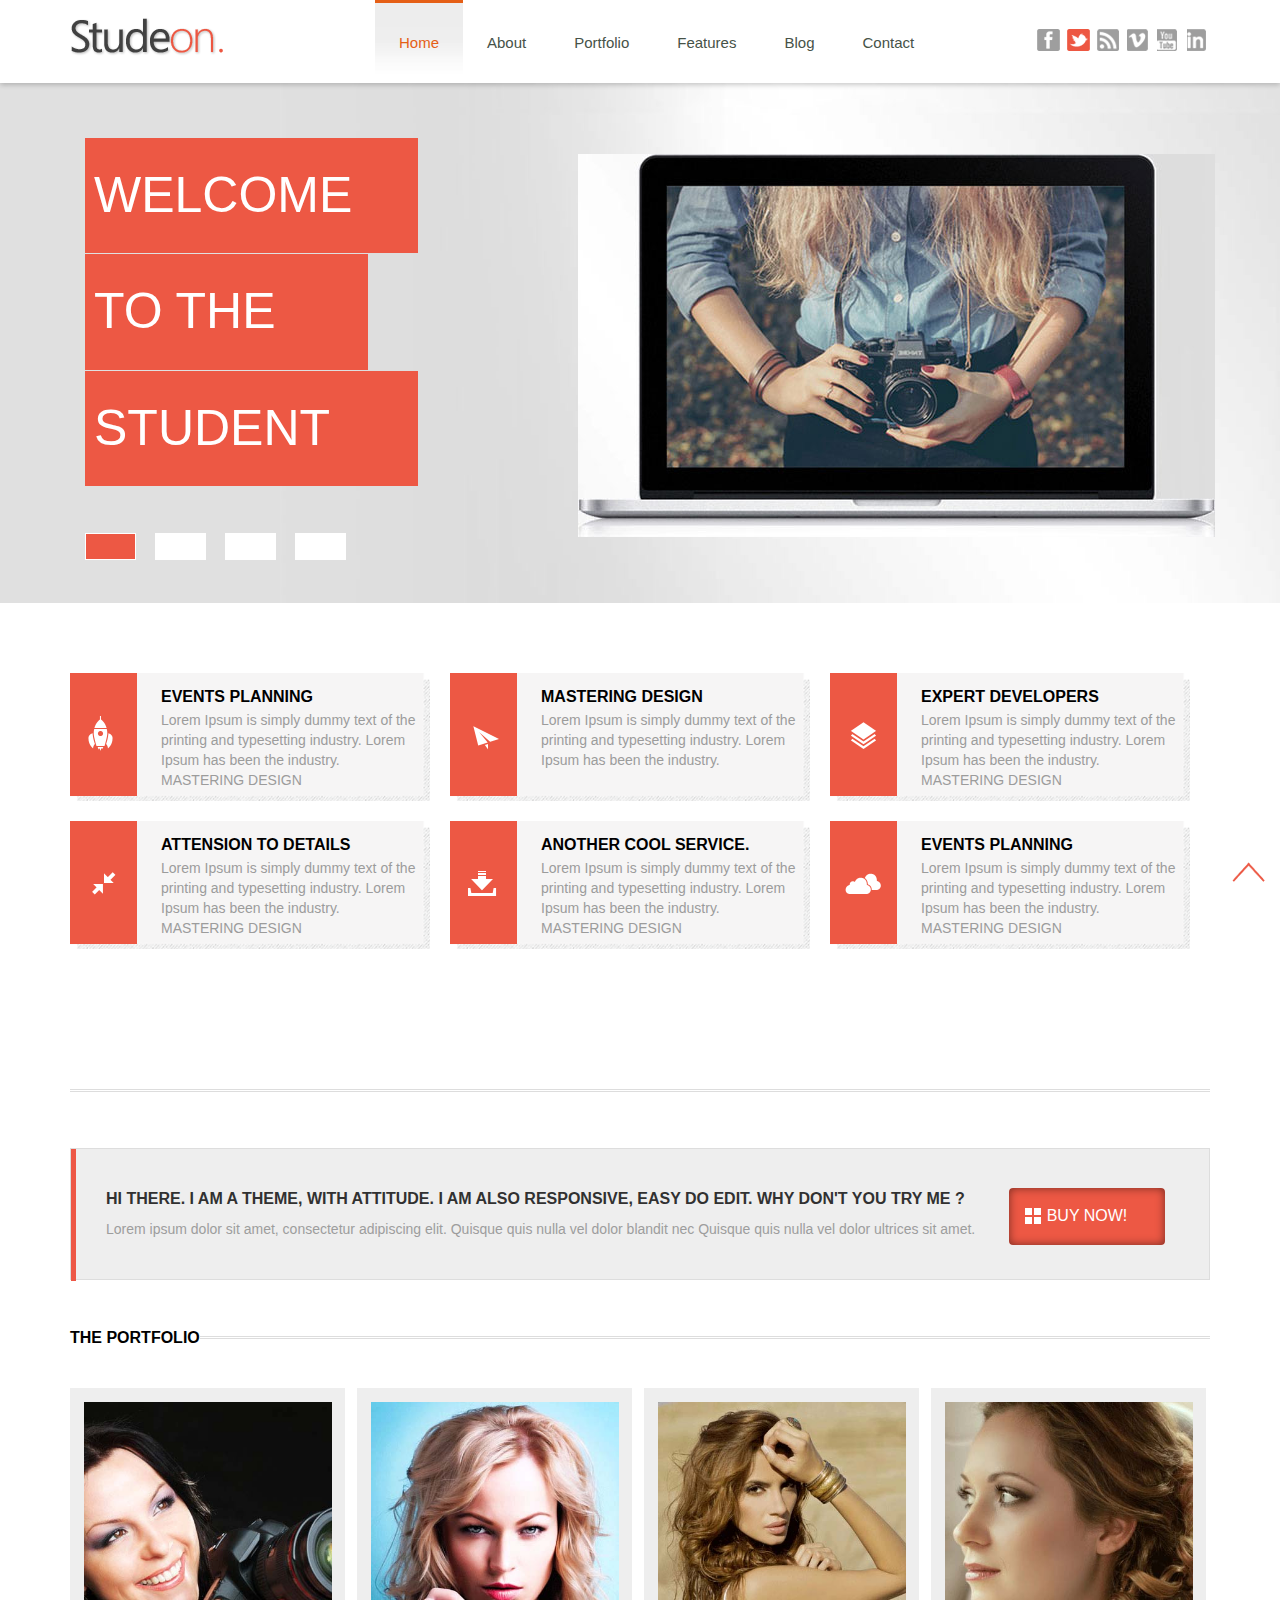
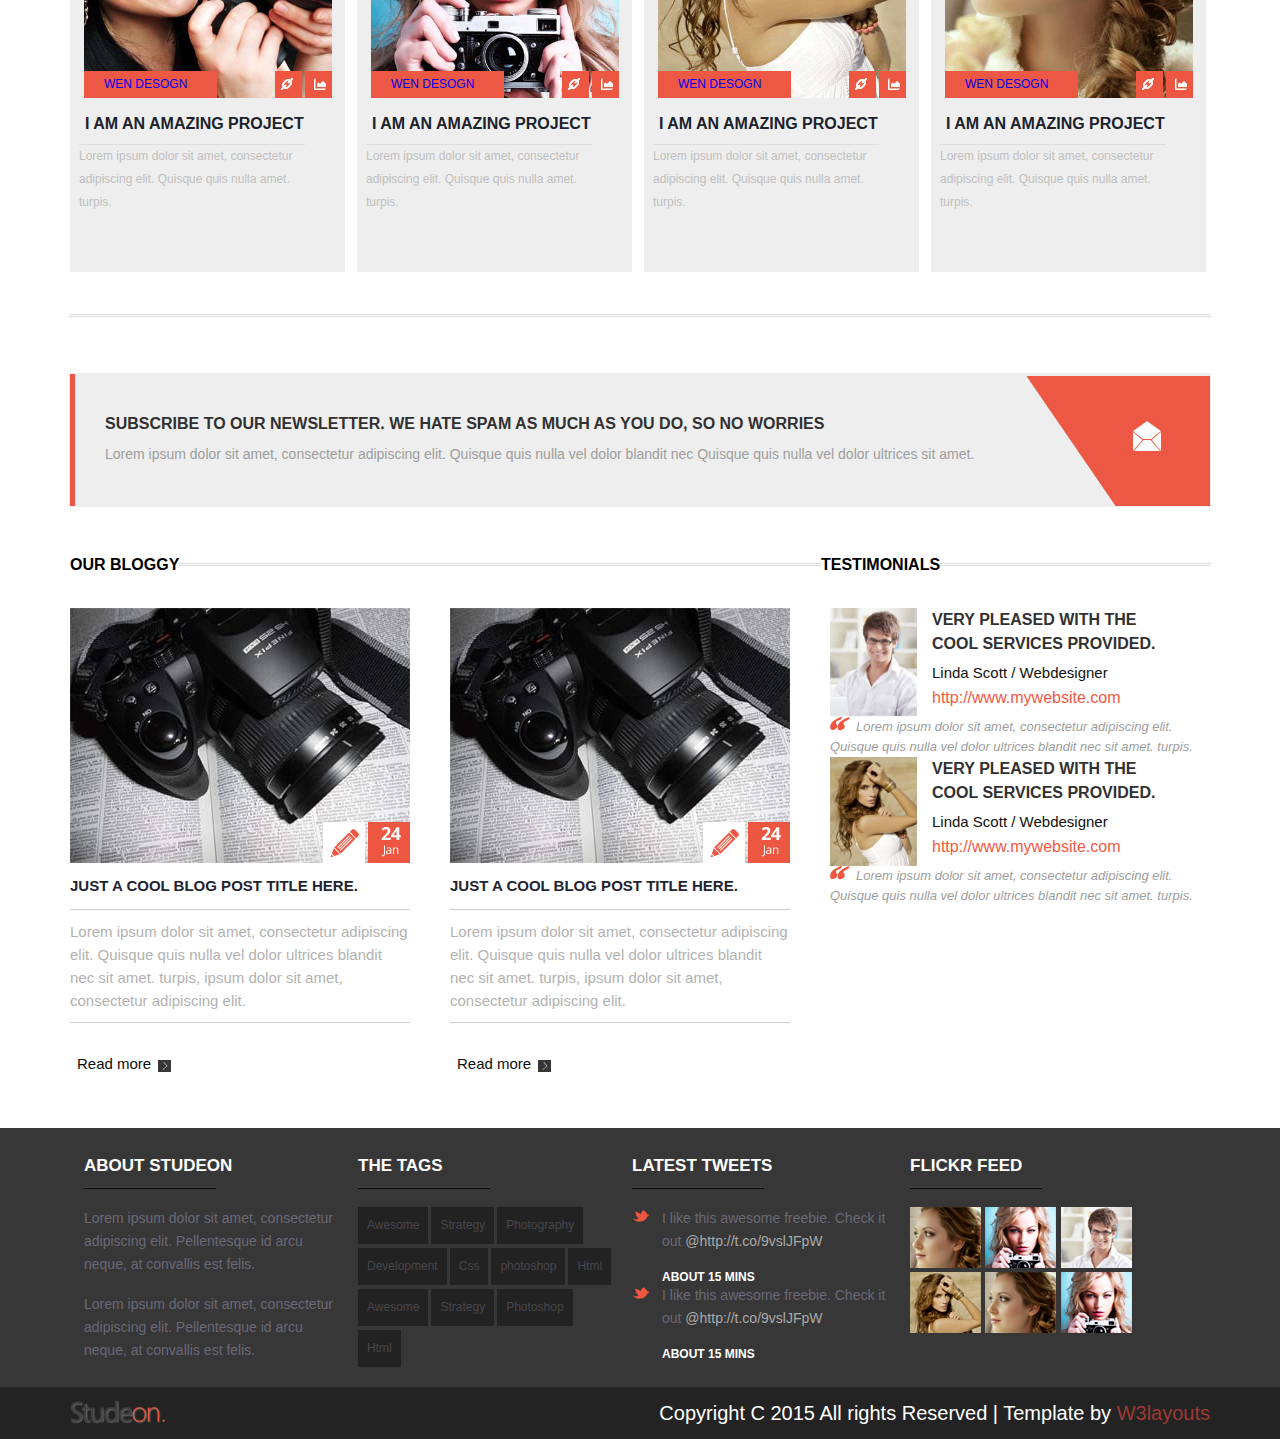
<file: index.html>
<!DOCTYPE html>
<html>
	<head>
		<meta charset="{CHARSET}">
		<title>index</title>
	<link href="css/style.css" rel="stylesheet" type="text/css"/>
	<link rel="stylesheet" href="css/index.css" type="text/css"/>
	</head>
	<body>
		<div class="header">
			<div class="inner">
			<div class="logo"><a href="#"><img src="images/logo.png"></a></div>
			<div class="nav">
				<ul>
					<li><a class="active" href="index.html">Home</a></li>
					<li><a href="#">About</a></li>
					<li><a href="portfolio.html">Portfolio</a></li>
					<li><a href="Features.html">Features</a></li>
					<li><a href="blog.html">Blog</a></li>
					<li><a href="Contact.html">Contact</a></li>					
				</ul>
			</div>
			<div class="icon">
				<a class="fb" href="#"></a>
				<a class="tw" href="#"></a>
				<a class="wifi" href="#"></a>
				<a class="v" href="#"></a>
				<a class="you" href="#"></a>
				<a class="in" href="#"></a>
			</div>
			
			
			
		</div>
		</div>
		<div class="banner">
			<div class="inner">
				<div class="l-text">
				  <p>WELCOME</p>
				  <p class="text-1">TO THE</p>
				  <p>STUDENT</p>
				  <div class="squrel">
                       <a class="active" href="#"></a>
                       <a href="#"></a>
                       <a href="#"></a>
                       <a href="#"></a>
			</div>
				</div>
			
			</div>
			<!--*长方形占位*-->
				
            <div class="pic-computer"><img src="images/banner-computer-bg_07.jpg"></div>
			
			
			
		</div>
		<div class="main">
			<div class="m-top inner">
				<div class="mtop-box">
				     <div class="mtop-left huojian"></div>
				     <div class="mtop-right">
				     	<h4>EVENTS PLANNING</h4>
				     	<p>Lorem Ipsum is simply dummy text of the printing and typesetting industry. Lorem Ipsum has been the industry.
MASTERING DESIGN</p>
				     </div>
				</div>
				<div class="mtop-box">
				     <div class="mtop-left feiji"></div>
				     <div class="mtop-right">
				     	<h4>MASTERING DESIGN</h4>
				     	<p>Lorem Ipsum is simply dummy text of the printing and typesetting industry. Lorem Ipsum has been the industry.</p>
				     </div>
				</div>
				<div class="mtop-box">
				     <div class="mtop-left fangkuai"></div>
				     <div class="mtop-right">
				     	<h4>EXPERT DEVELOPERS</h4>
				     	<p>Lorem Ipsum is simply dummy text of the printing and typesetting industry. Lorem Ipsum has been the industry.
MASTERING DESIGN</p>
				     </div>
				</div>
				<div class="mtop-box">
				     <div class="mtop-left jiantou"></div>
				     <div class="mtop-right">
				     	<h4>ATTENSION TO DETAILS</h4>
				     	<p>Lorem Ipsum is simply dummy text of the printing and typesetting industry. Lorem Ipsum has been the industry.
MASTERING DESIGN</p>
				     </div>
				</div>
				<div class="mtop-box">
				     <div class="mtop-left xiazai"></div>
				     <div class="mtop-right">
				     	<h4>ANOTHER COOL SERVICE.</h4>
				     	<p>Lorem Ipsum is simply dummy text of the printing and typesetting industry. Lorem Ipsum has been the industry.
MASTERING DESIGN</p>
				     </div>
				</div>
				<div class="mtop-box">
				     <div class="mtop-left yunduo"></div>
				     <div class="mtop-right">
				     	<h4>EVENTS PLANNING</h4>
				     	<p>Lorem Ipsum is simply dummy text of the printing and typesetting industry. Lorem Ipsum has been the industry.
MASTERING DESIGN</p>
				     </div>
				</div>
			</div>
			
			<div class="m-mid inner">				
				<div class="m-mid-top">
					<div class="m-mid-top-left">
					    <h3>HI THERE. I AM A THEME, WITH ATTITUDE. I AM ALSO RESPONSIVE, EASY DO EDIT. WHY DON'T YOU TRY ME ?</h3>
					   <p>Lorem ipsum dolor sit amet, consectetur adipiscing elit. Quisque quis nulla vel dolor blandit nec Quisque quis nulla vel dolor ultrices sit amet.</p>
					</div>
				<div class="m-mid-btn"><p>BUY NOW!</p></div>
				</div>
				<div class="m-mid-bot">
					<h4>THE PORTFOLIO</h4>
					<div class="box">
						<div class="photo">
						     <div class="pic">
						         <div class="left-pic"><a href="#">WEN DESOGN</a></div>
						     	<div class="right-pic">
						     		<div class="pic-1"></div>
						     		<div class="pic-2"></div>
						     	</div>
						     </div>
						</div>
						<h3>I AM AN AMAZING PROJECT</h3>
						<p>Lorem ipsum dolor sit amet, consectetur adipiscing elit. Quisque quis nulla amet. turpis.</p>
					</div>
					<div class="box">
						<div class="photo tupian2">
						     <div class="pic">
						         <div class="left-pic"><a href="#">WEN DESOGN</a></div>
						     	<div class="right-pic">
						     		<div class="pic-1"></div>
						     		<div class="pic-2"></div>
						     	</div>
						     </div>
						</div>
						<h3>I AM AN AMAZING PROJECT</h3>
						<p>Lorem ipsum dolor sit amet, consectetur adipiscing elit. Quisque quis nulla amet. turpis.</p>
					</div><div class="box">
						<div class="photo tupian3">
						     <div class="pic">
						         <div class="left-pic"><a href="#">WEN DESOGN</a></div>
						     	<div class="right-pic">
						     		<div class="pic-1"></div>
						     		<div class="pic-2"></div>
						     	</div>
						     </div>
						</div>
						<h3>I AM AN AMAZING PROJECT</h3>
						<p>Lorem ipsum dolor sit amet, consectetur adipiscing elit. Quisque quis nulla amet. turpis.</p>
					</div><div class="box last">
						<div class="photo tupian4">
						     <div class="pic">
						         <div class="left-pic"><a href="#">WEN DESOGN</a></div>
						     	<div class="right-pic">
						     		<div class="pic-1"></div>
						     		<div class="pic-2"></div>
						     	</div>
						     </div>
						</div>
						<h3>I AM AN AMAZING PROJECT</h3>
						<p>Lorem ipsum dolor sit amet, consectetur adipiscing elit. Quisque quis nulla amet. turpis.</p>
					</div>
				    </div>
			</div>		
			<div calss="m-bot">                 
                 <div class="m-bot-bot inner">
                 	<div class="m-bot-border">
                 	<h3>SUBSCRIBE TO OUR NEWSLETTER. WE HATE SPAM AS MUCH AS YOU DO, SO NO WORRIES</h3>
					<p>Lorem ipsum dolor sit amet, consectetur adipiscing elit. Quisque quis nulla vel dolor blandit nec Quisque quis nulla vel dolor ultrices sit amet.</p>
					</div>
                 </div>
                <div class="m-bot-left inner">
                	<h4>OUR BLOGGY</h4>
                	<div class="m-bot-left-box">
                		<div class="left-box-pic">
                			<div class="right-2box">
                				<div class="rbox-1"></div>
                				<div class="rbox-2"></div>
                			</div>
                		</div>
                	<h3>JUST A COOL BLOG POST TITLE HERE.</h3>	
                	<p>Lorem ipsum dolor sit amet, consectetur adipiscing elit. Quisque quis nulla vel dolor ultrices blandit nec sit amet. turpis, ipsum dolor sit amet, consectetur adipiscing elit.</p>
                	<a href="#">Read more</a>
                 	</div>
                	<div class="m-bot-left-box">
                		<div class="left-box-pic">
                			<div class="right-2box">
                				<div class="rbox-1"></div>
                				<div class="rbox-2"></div>
                			</div>
                		</div>
                	<h3>JUST A COOL BLOG POST TITLE HERE.</h3>	
                	<p>Lorem ipsum dolor sit amet, consectetur adipiscing elit. Quisque quis nulla vel dolor ultrices blandit nec sit amet. turpis, ipsum dolor sit amet, consectetur adipiscing elit.</p>
                	<a href="#">Read more</a>
                 	</div>
                </div>
                <div class="m-bot-right">
                	<div class="top-text">
                	     <h4>TESTIMONIALS</h4>
                	     <img src="images/t1.jpg">
                	     <div class="wenben">
                	     <h3>VERY PLEASED WITH THE COOL SERVICES PROVIDED.</h3>
                	     <span>Linda Scott / Webdesigner</span><br  />
                	     <a href="#">http://www.mywebsite.com</a>
                	     </div>
                	     <p>Lorem ipsum dolor sit amet, consectetur adipiscing elit.<br />Quisque quis nulla vel dolor ultrices blandit nec sit amet. turpis.</p>
                	</div>
                	<div class="top-text">
                	     <h4>TESTIMONIALS</h4>
                	     <img src="images/p3.jpg">
                	     <div class="wenben">
                	     <h3>VERY PLEASED WITH THE COOL SERVICES PROVIDED.</h3>
                	     <span>Linda Scott / Webdesigner</span><br  />
                	     <a href="#">http://www.mywebsite.com</a>
                	     </div>
                	     <div class="text-p">
                	     <p>Lorem ipsum dolor sit amet, consectetur adipiscing elit.<br />Quisque quis nulla vel dolor ultrices blandit nec sit amet. turpis.</p>                	     
                	</div>
                </div>
			</div>
			</div>
			</div>
		<div class="footer">
		    <div class="foot-inner inner">
			      <div class="f-top">
			      	<h3>ABOUT STUDEON</h3>
			      	<p>Lorem ipsum dolor sit amet, consectetur adipiscing elit. Pellentesque id arcu neque, at convallis est felis.</p>
			      	<p>Lorem ipsum dolor sit amet, consectetur adipiscing elit. Pellentesque id arcu neque, at convallis est felis.</p>
			      </div>
			      <div class="f-top">
			      	<h3>THE TAGS</h3>
			      	<div class="tags">
			      	<a href="#">Awesome</a>
			      	</div>
			      	<div class="tags">
			      	<a href="#">Strategy</a>
			      	</div>
			      	<div class="tags">
			      	<a href="#">Photography</a>
			      	</div>
			      	<div class="tags">
			      	<a href="#">Development</a>
			      	</div>
			      	<div class="tags">
			      	<a href="#">Css</a>
			      	</div>
			      	<div class="tags">
			      	<a href="#">photoshop</a>
			      	</div>			      	
			      	<div class="tags">
			      	<a href="#">Html</a>
			      	</div>
			      	<div class="tags">
			      	<a href="#">Awesome</a>
			      	</div>
			      	<div class="tags">
			      	<a href="#">Strategy</a>
			      	</div>			      	
			      	<div class="tags">
			      	<a href="#">Photoshop</a>
			      	</div>
			      	<div class="tags">
			      	<a href="#">Html</a>
			      	</div>			      	
			      	
			      </div>
			      <div class="f-top">
			      	<h3>LATEST TWEETS</h3>
			      	    <div class="tweets">
			      	<p>I like this awesome freebie. Check it out <span>@http://t.co/9vslJFpW</span></p>
			      	<h4>ABOUT 15 MINS</h4>
			      	    </div>
			      	    <div class="tweets">
			      	<p>I like this awesome freebie. Check it out <span>@http://t.co/9vslJFpW</span></p>
			      	<h4>ABOUT 15 MINS</h4>
			      	    </div>			      				     
			      </div> 
			      	<div class="f-top last">
			      	<h3>FLICKR FEED</h3>
			      	<div class="pic-list">
			      		<a href="#"><img src="images/f1.png"></a>
			      		<a href="#"><img src="images/f2.png"></a>
			      		<a href="#"><img src="images/f3.png"></a>
			      		<a href="#"><img src="images/f4.png"></a>
			      		<a href="#"><img src="images/f1.png"></a>
			      		<a href="#"><img src="images/f2.png"></a>			      	
			      	</div>  
			      </div>
		      
			      
			</div>
	</div>
	    <div class="bottom">
		 <div class="bottom inner">
			     <a href="#"><img src="images/logo.png"></a>
			   <div class="copyright">
			     <p>Copyright C 2015 All rights Reserved | Template by  <span>W3layouts</span></p>
			    </div>
			      	  	
			      	  	
		  </div>
			      </div>
	    <div class="up-top"><a href="#"></a></div>
	</body>

</html>
</file>
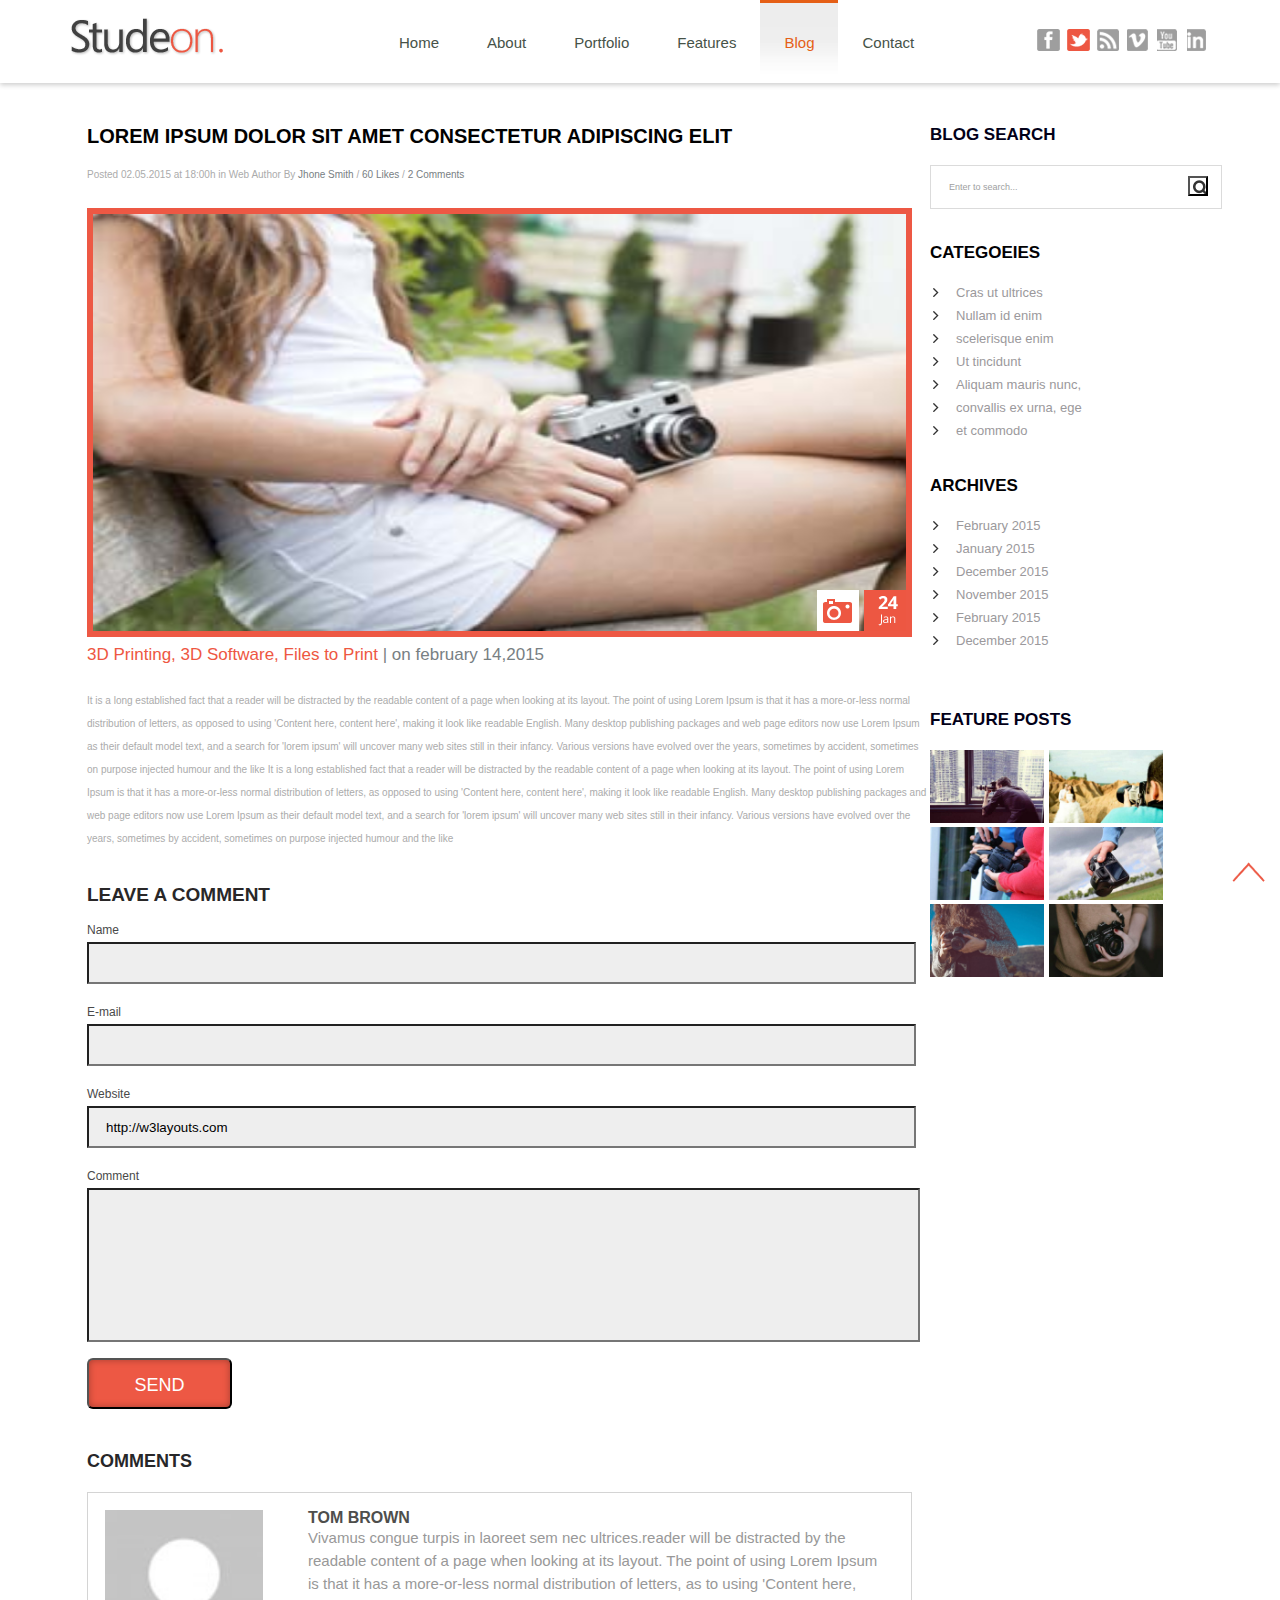
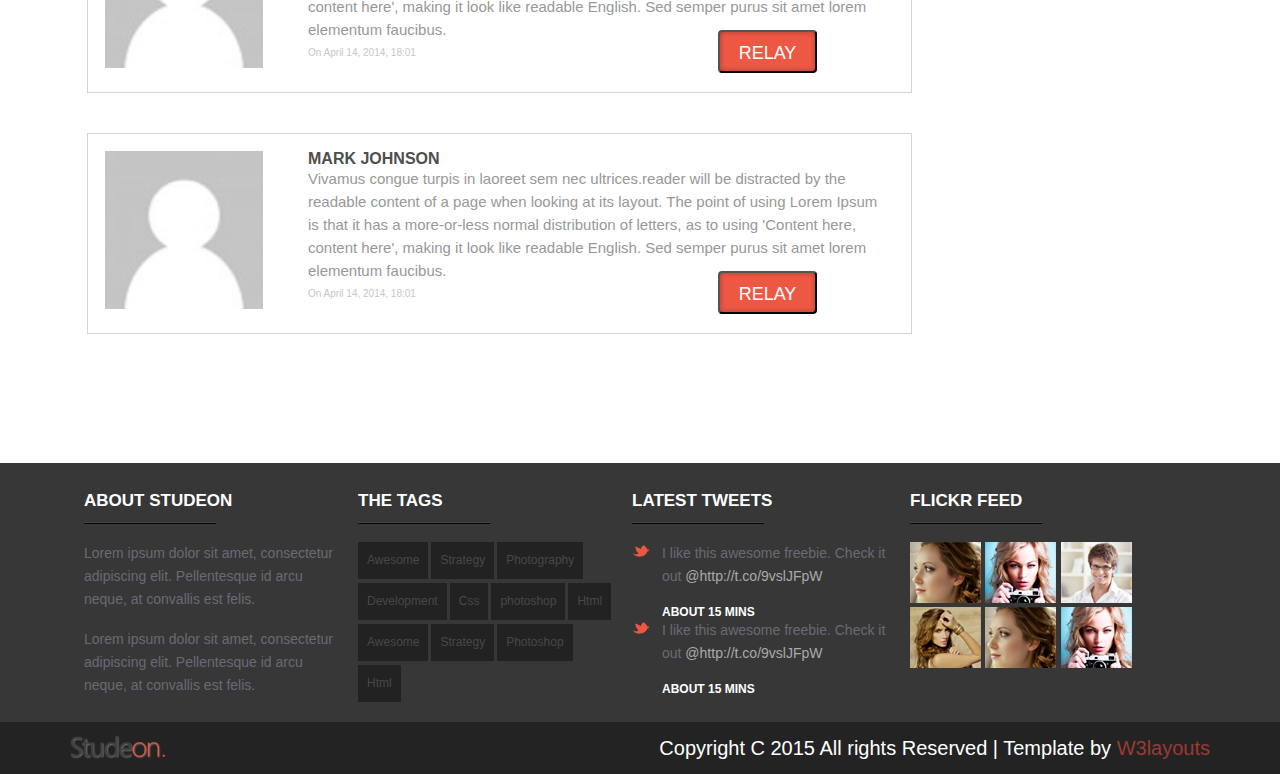
<file: blog.html>
<!DOCTYPE html>
<html>
	<head>
		<meta charset="{CHARSET}">
		<title>blog</title>
		<link href="css/style.css" rel="stylesheet" type="text/css" />
		<link href="css/blog.css"  rel="stylesheet" type="text/css" />
	</head>
	<body>
		<div class="header">
			<div class="inner">
			<div class="logo"><a href="#"><img src="images/logo.png"></a></div>
			<div class="nav">
				<ul>
					<li><a href="index.html">Home</a></li>
					<li><a href="#">About</a></li>
					<li><a href="portfolio.html">Portfolio</a></li>
					<li><a href="Features.html">Features</a></li>
					<li><a class="active" href="blog.html">Blog</a></li>
					<li><a href="Contact.html">Contact</a></li>					
				</ul>
			</div>
			<div class="icon">
				<a class="fb" href="#"></a>
				<a class="tw" href="#"></a>
				<a class="wifi" href="#"></a>
				<a class="v" href="#"></a>
				<a class="you" href="#"></a>
				<a class="in" href="#"></a>
			</div>
			
			
			
		</div>
		</div>
        <div class="main">
        	<div class="main-inner inner">
        		<div class="main-left">
        			<div class="ml-top">
        				<h4>LOREM IPSUM DOLOR SIT AMET CONSECTETUR ADIPISCING ELIT</h4>
        				<p>Posted 02.05.2015 at 18:00h in Web Author By <span>Jhone Smith </span>/ <span>60 Likes</span> / <span>2 Comments</span></p>
        				<div class="photo-box">
        					<div class="pb-2box">
        					<div class="pb-1"></div>
        					<div class="pb-2"></div>
        					</div>
        				</div>
        				<h3>3D Printing, 3D Software, Files to Print <span>| on february 14,2015</span></h3>
        				<p>It is a long established fact that a reader will be distracted by the readable content of a page when looking at its layout. The point of using Lorem Ipsum is that it has a more-or-less normal distribution of letters, as opposed to using 'Content here, content here', making it look like readable English. Many desktop publishing packages and web page editors now use Lorem Ipsum as their default model text, and a search for 'lorem ipsum' will uncover many web sites still in their infancy. Various versions have evolved over the years, sometimes by accident, sometimes on purpose injected humour and the like
It is a long established fact that a reader will be distracted by the readable content of a page when looking at its layout. The point of using Lorem Ipsum is that it has a more-or-less normal distribution of letters, as opposed to using 'Content here, content here', making it look like readable English. Many desktop publishing packages and web page editors now use Lorem Ipsum as their default model text, and a search for 'lorem ipsum' will uncover many web sites still in their infancy. Various versions have evolved over the years, sometimes by accident, sometimes on purpose injected humour and the like</p>
        			</div>
        			<div class="ml-mid">
        				<h4>LEAVE A COMMENT</h4>
        				<form>
        				<p>Name</p>
        				<input class="text" type="text" value="" />       				
        				<p>E-mail</p>
        				<input class="text" type="text" value="" />
        				<p>Website</p>
        				<input class="text" type="text" value="http://w3layouts.com" />
        				<p>Comment</p>
        				<input class="textarea" type="textarea" value="" />		
        				<input class="submit" type="submit" value="SEND" />       			
       				</form>        				
      			</div>
        			<div class="ml-bot">
        				<h4>COMMENTS</h4>
        				<div class="text-box">
        					<h4>TOM BROWN</h4>
        					<p>Vivamus congue turpis in laoreet sem nec ultrices.reader will be distracted by the readable content of a page when looking at its layout. The point of using Lorem Ipsum is that it has a more-or-less normal distribution of letters, as to using 'Content here, content here', making it look like readable English. Sed semper purus sit amet lorem elementum faucibus.</p>
        					<span>On April 14, 2014, 18:01</span>
        					<form>
        						<input class="relay" type="submit" value="RELAY"/>
        					</form>
        				</div>
        			<div class="text-box">
        					<h4>MARK JOHNSON</h4>
        					<p>Vivamus congue turpis in laoreet sem nec ultrices.reader will be distracted by the readable content of a page when looking at its layout. The point of using Lorem Ipsum is that it has a more-or-less normal distribution of letters, as to using 'Content here, content here', making it look like readable English. Sed semper purus sit amet lorem elementum faucibus.</p>
        					<span>On April 14, 2014, 18:01</span>
        					<form>
        						<input class="relay" type="submit" value="RELAY"/>
        					</form>
        				</div>
        			</div>
        			
         		</div>
        		<div class="main-right">
        			<h4>BLOG SEARCH</h4>
        			<form>
        				<input class="search" type="text" value="Enter to search...">
        				<input class="submit" type="submit" value="" >      
        			</form>
        			<dl>
        				<dt><a href="#">CATEGOEIES</a></dt>
        				<dd><a href="#">Cras ut ultrices</a></dd>
        				<dd><a href="#">Nullam id enim</a></dd>
        				<dd><a href="#">scelerisque enim</a></dd>
        				<dd><a href="#">Ut tincidunt</a></dd>
        				<dd><a href="#">Aliquam mauris nunc,</a></dd>
        				<dd><a href="#">convallis ex urna, ege</a></dd>
        				<dd><a href="#">et commodo</a></dd>
        			</dl>
        			<dl>
        				<dt><a href="#">ARCHIVES</a></dt>
        				<dd><a href="#">February 2015</a></dd>
        				<dd><a href="#">January 2015</a></dd>
        				<dd><a href="#">December 2015</a></dd>
        				<dd><a href="#">November 2015</a></dd>
        				<dd><a href="#">February 2015</a></dd>
        				<dd><a href="#">December 2015</a></dd>       			
        			</dl>
        			<h4>FEATURE POSTS</h4>
        			<div class="fp-list">
        				<a href="#"><img src="images/s1.jpg"></a>
        				<a href="#"><img src="images/s2.jpg"></a>
        				<a href="#"><img src="images/s3.jpg"></a>
        				<a href="#"><img src="images/s4.jpg"></a>
        				<a href="#"><img src="images/s5.jpg"></a>
        				<a href="#"><img src="images/s6.jpg"></a>
        			</div>
        		</div>	
        	</div>
        </div>

























<div class="footer">
		    <div class="foot-inner inner">
			      <div class="f-top">
			      	<h3>ABOUT STUDEON</h3>
			      	<p>Lorem ipsum dolor sit amet, consectetur adipiscing elit. Pellentesque id arcu neque, at convallis est felis.</p>
			      	<p>Lorem ipsum dolor sit amet, consectetur adipiscing elit. Pellentesque id arcu neque, at convallis est felis.</p>
			      </div>
			      <div class="f-top">
			      	<h3>THE TAGS</h3>
			      	<div class="tags">
			      	<a href="#">Awesome</a>
			      	</div>
			      	<div class="tags">
			      	<a href="#">Strategy</a>
			      	</div>
			      	<div class="tags">
			      	<a href="#">Photography</a>
			      	</div>
			      	<div class="tags">
			      	<a href="#">Development</a>
			      	</div>
			      	<div class="tags">
			      	<a href="#">Css</a>
			      	</div>
			      	<div class="tags">
			      	<a href="#">photoshop</a>
			      	</div>			      	
			      	<div class="tags">
			      	<a href="#">Html</a>
			      	</div>
			      	<div class="tags">
			      	<a href="#">Awesome</a>
			      	</div>
			      	<div class="tags">
			      	<a href="#">Strategy</a>
			      	</div>			      	
			      	<div class="tags">
			      	<a href="#">Photoshop</a>
			      	</div>
			      	<div class="tags">
			      	<a href="#">Html</a>
			      	</div>			      	
			      	
			      </div>
			      <div class="f-top">
			      	<h3>LATEST TWEETS</h3>
			      	    <div class="tweets">
			      	<p>I like this awesome freebie. Check it out <span>@http://t.co/9vslJFpW</span></p>
			      	<h4>ABOUT 15 MINS</h4>
			      	    </div>
			      	    <div class="tweets">
			      	<p>I like this awesome freebie. Check it out <span>@http://t.co/9vslJFpW</span></p>
			      	<h4>ABOUT 15 MINS</h4>
			      	    </div>			      				     
			      </div> 
			      	<div class="f-top last">
			      	<h3>FLICKR FEED</h3>
			      	<div class="pic-list">
			      		<a href="#"><img src="images/f1.png"></a>
			      		<a href="#"><img src="images/f2.png"></a>
			      		<a href="#"><img src="images/f3.png"></a>
			      		<a href="#"><img src="images/f4.png"></a>
			      		<a href="#"><img src="images/f1.png"></a>
			      		<a href="#"><img src="images/f2.png"></a>			      	
			      	</div>  
			      </div>
		      
			      
			</div>
	</div>
	    <div class="bottom">
		 <div class="bottom inner">
			     <a href="#"><img src="images/logo.png"></a>
			   <div class="copyright">
			     <p>Copyright C 2015 All rights Reserved | Template by  <span>W3layouts</span></p>
			    </div>
			      	  	
			      	  	
		  </div>
			      </div>
	    <div class="up-top"><a href="#"></a></div>				
	</body>
</html>
</file>
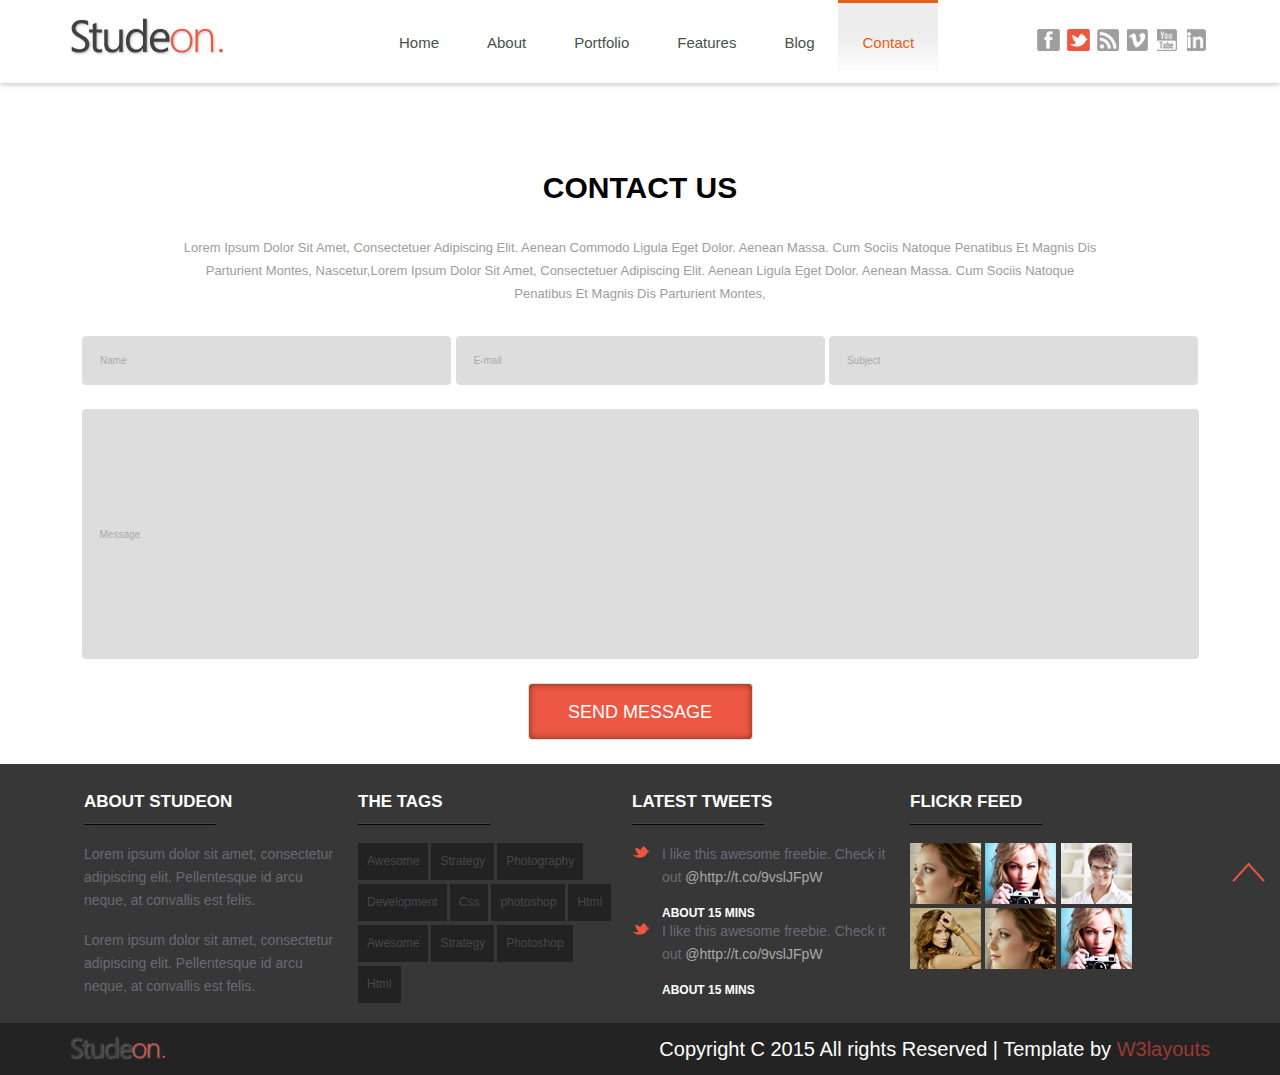
<file: Contact.html>
<!DOCTYPE html>
<html>
	<head>
		<meta charset="UTF-8">
		<title>Contact</title>
		<link href="css/style.css" rel="stylesheet" type="text/css">
		<link href="css/Contact.css" rel="stylesheet" type="text/css"/>		
	</head>
	<body>
		<div class="header">
			<div class="inner">
			<div class="logo"><a href="#"><img src="images/logo.png"></a></div>
			<div class="nav">
				<ul>
					<li><a href="index.html">Home</a></li>
					<li><a href="#">About</a></li>
					<li><a href="portfolio.html">Portfolio</a></li>
					<li><a href="Features.html">Features</a></li>
					<li><a href="blog.html">Blog</a></li>
					<li><a class="active" href="#">Contact</a></li>					
				</ul>
			</div>
			<div class="icon">
				<a class="fb" href="#"></a>
				<a class="tw" href="#"></a>
				<a class="wifi" href="#"></a>
				<a class="v" href="#"></a>
				<a class="you" href="#"></a>
				<a class="in" href="#"></a>
			</div>
	</div>
		</div>
		<div class="main">
			<div class="main-inner inner">
			<h4>CONTACT US</h4>
			<p>Lorem ipsum dolor sit amet, consectetuer adipiscing elit. Aenean commodo ligula eget dolor. Aenean massa. Cum sociis natoque penatibus et magnis dis parturient montes, nascetur,Lorem ipsum dolor sit amet, consectetuer adipiscing elit. Aenean ligula eget dolor. Aenean massa. Cum sociis natoque penatibus et magnis dis parturient montes,</p>
			<form>
				<input type="text" value="Name" />
				<input type="text" value="E-mail" />
				<input type="text" value="Subject" />
				<input class="textarea" type="textarea" value="Message" />
				<input class="submit" type="submit" value="SEND MESSAGE" />
			</form>
			</div>			
		</div>
        <div class="footer">
		    <div class="foot-inner inner">
			      <div class="f-top">
			      	<h3>ABOUT STUDEON</h3>
			      	<p>Lorem ipsum dolor sit amet, consectetur adipiscing elit. Pellentesque id arcu neque, at convallis est felis.</p>
			      	<p>Lorem ipsum dolor sit amet, consectetur adipiscing elit. Pellentesque id arcu neque, at convallis est felis.</p>
			      </div>
			      <div class="f-top">
			      	<h3>THE TAGS</h3>
			      	<div class="tags">
			      	<a href="#">Awesome</a>
			      	</div>
			      	<div class="tags">
			      	<a href="#">Strategy</a>
			      	</div>
			      	<div class="tags">
			      	<a href="#">Photography</a>
			      	</div>
			      	<div class="tags">
			      	<a href="#">Development</a>
			      	</div>
			      	<div class="tags">
			      	<a href="#">Css</a>
			      	</div>
			      	<div class="tags">
			      	<a href="#">photoshop</a>
			      	</div>			      	
			      	<div class="tags">
			      	<a href="#">Html</a>
			      	</div>
			      	<div class="tags">
			      	<a href="#">Awesome</a>
			      	</div>
			      	<div class="tags">
			      	<a href="#">Strategy</a>
			      	</div>			      	
			      	<div class="tags">
			      	<a href="#">Photoshop</a>
			      	</div>
			      	<div class="tags">
			      	<a href="#">Html</a>
			      	</div>			      	
			      	
			      </div>
			      <div class="f-top">
			      	<h3>LATEST TWEETS</h3>
			      	    <div class="tweets">
			      	<p>I like this awesome freebie. Check it out <span>@http://t.co/9vslJFpW</span></p>
			      	<h4>ABOUT 15 MINS</h4>
			      	    </div>
			      	    <div class="tweets">
			      	<p>I like this awesome freebie. Check it out <span>@http://t.co/9vslJFpW</span></p>
			      	<h4>ABOUT 15 MINS</h4>
			      	    </div>			      				     
			      </div> 
			      	<div class="f-top last">
			      	<h3>FLICKR FEED</h3>
			      	<div class="pic-list">
			      		<a href="#"><img src="images/f1.png"></a>
			      		<a href="#"><img src="images/f2.png"></a>
			      		<a href="#"><img src="images/f3.png"></a>
			      		<a href="#"><img src="images/f4.png"></a>
			      		<a href="#"><img src="images/f1.png"></a>
			      		<a href="#"><img src="images/f2.png"></a>			      	
			      	</div>  
			      </div>			      
			</div>
	</div>
	    <div class="bottom">
		 <div class="bottom inner">
			     <a href="#"><img src="images/logo.png"></a>
			   <div class="copyright">
			     <p>Copyright C 2015 All rights Reserved | Template by  <span>W3layouts</span></p>
			    </div>
			      	  			      	  	
		  </div>
			     </div>
	    <div class="up-top"><a href="#"></a></div>
	</body>
</html>
</file>
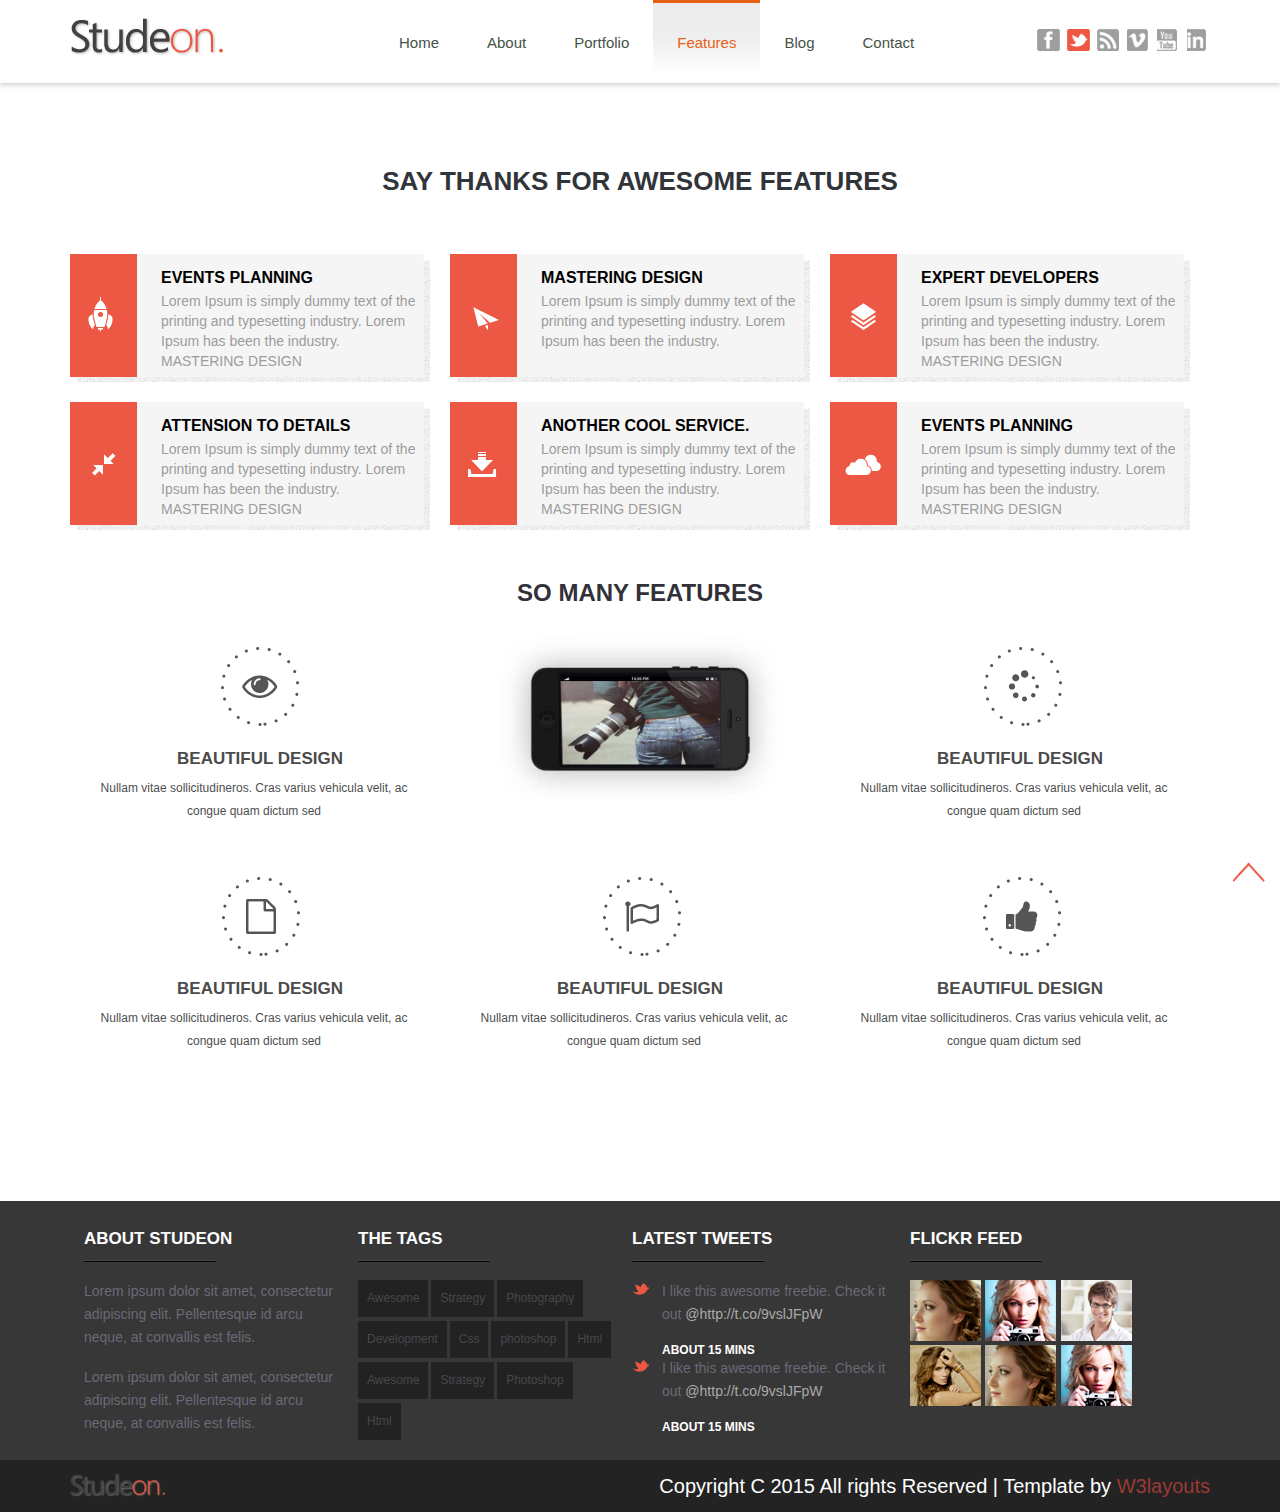
<file: Features.html>
<!DOCTYPE html>
<html>
	<head>
		<meta charset="UTF-8">
		<title>Features</title>
		<link rel="stylesheet" href="css/style.css" type="text/css" />
		<link rel="stylesheet" href="css/Features.css"type="text/css" />
	</head>
	<body>
		<div class="header">
			<div class="inner">
			<div class="logo"><a href="#"><img src="images/logo.png"></a></div>
			<div class="nav">
				<ul>
					<li><a href="index.html">Home</a></li>
					<li><a href="#">About</a></li>
					<li><a href="portfolio.html">Portfolio</a></li>
					<li><a class="active" href="Features.html">Features</a></li>
					<li><a href="blog.html">Blog</a></li>
					<li><a href="Contact.html">Contact</a></li>					
				</ul>
			</div>
			<div class="icon">
				<a class="fb" href="#"></a>
				<a class="tw" href="#"></a>
				<a class="wifi" href="#"></a>
				<a class="v" href="#"></a>
				<a class="you" href="#"></a>
				<a class="in" href="#"></a>
			</div>
			
			
			
		</div>
		</div>
		<div class="main">
			<div class="fm-top inner">
				<h4>SAY THANKS FOR AWESOME FEATURES</h4>
				<div class="m-top inner">
				<div class="mtop-box">
				     <div class="mtop-left huojian"></div>
				     <div class="mtop-right">
				     	<h4>EVENTS PLANNING</h4>
				     	<p>Lorem Ipsum is simply dummy text of the printing and typesetting industry. Lorem Ipsum has been the industry.
MASTERING DESIGN</p>
				     </div>
				</div>
				<div class="mtop-box">
				     <div class="mtop-left feiji"></div>
				     <div class="mtop-right">
				     	<h4>MASTERING DESIGN</h4>
				     	<p>Lorem Ipsum is simply dummy text of the printing and typesetting industry. Lorem Ipsum has been the industry.</p>
				     </div>
				</div>
				<div class="mtop-box">
				     <div class="mtop-left fangkuai"></div>
				     <div class="mtop-right">
				     	<h4>EXPERT DEVELOPERS</h4>
				     	<p>Lorem Ipsum is simply dummy text of the printing and typesetting industry. Lorem Ipsum has been the industry.
MASTERING DESIGN</p>
				     </div>
				</div>
				<div class="mtop-box">
				     <div class="mtop-left jiantou"></div>
				     <div class="mtop-right">
				     	<h4>ATTENSION TO DETAILS</h4>
				     	<p>Lorem Ipsum is simply dummy text of the printing and typesetting industry. Lorem Ipsum has been the industry.
MASTERING DESIGN</p>
				     </div>
				</div>
				<div class="mtop-box">
				     <div class="mtop-left xiazai"></div>
				     <div class="mtop-right">
				     	<h4>ANOTHER COOL SERVICE.</h4>
				     	<p>Lorem Ipsum is simply dummy text of the printing and typesetting industry. Lorem Ipsum has been the industry.
MASTERING DESIGN</p>
				     </div>
				</div>
				<div class="mtop-box">
				     <div class="mtop-left yunduo"></div>
				     <div class="mtop-right">
				     	<h4>EVENTS PLANNING</h4>
				     	<p>Lorem Ipsum is simply dummy text of the printing and typesetting industry. Lorem Ipsum has been the industry.
MASTERING DESIGN</p>
				     </div>
				</div>
			</div>
			</div>		
			<div class="fm-bot inner">
				<h4>SO MANY FEATURES</h4>
				<div class="fm-bot-pic">
					 <div class="eye">
					 	<div class="bg-pic"></div>
					 	<h5>BEAUTIFUL DESIGN</h5>
					 	<p>Nullam vitae sollicitudineros. Cras varius vehicula velit, ac congue quam dictum sed</p>
					 </div>
					<div class="eye">
					 	<img src="images/flat-phone.jpg">
					</div>
					 <div class="eye">
					 	<div class="bg-pic circle"></div>
					 	<h5>BEAUTIFUL DESIGN</h5>
					 	<p>Nullam vitae sollicitudineros. Cras varius vehicula velit, ac congue quam dictum sed</p>
					 </div>
					<div class="eye">
					 	<div class="bg-pic paper"></div>
					 	<h5>BEAUTIFUL DESIGN</h5>
					 	<p>Nullam vitae sollicitudineros. Cras varius vehicula velit, ac congue quam dictum sed</p>
					 </div>
					<div class="eye">
					 	<div class="bg-pic flag"></div>
					 	<h5>BEAUTIFUL DESIGN</h5>
					 	<p>Nullam vitae sollicitudineros. Cras varius vehicula velit, ac congue quam dictum sed</p>
					 </div>
					<div class="eye">
					 	<div class="bg-pic finger"></div>
					 	<h5>BEAUTIFUL DESIGN</h5>
					 	<p>Nullam vitae sollicitudineros. Cras varius vehicula velit, ac congue quam dictum sed</p>
					</div>					
				</div>
				
				
				
				
				
				
			</div>
			
			
			
		</div>
		<div class="footer">
		    <div class="foot-inner inner">
			      <div class="f-top">
			      	<h3>ABOUT STUDEON</h3>
			      	<p>Lorem ipsum dolor sit amet, consectetur adipiscing elit. Pellentesque id arcu neque, at convallis est felis.</p>
			      	<p>Lorem ipsum dolor sit amet, consectetur adipiscing elit. Pellentesque id arcu neque, at convallis est felis.</p>
			      </div>
			      <div class="f-top">
			      	<h3>THE TAGS</h3>
			      	<div class="tags">
			      	<a href="#">Awesome</a>
			      	</div>
			      	<div class="tags">
			      	<a href="#">Strategy</a>
			      	</div>
			      	<div class="tags">
			      	<a href="#">Photography</a>
			      	</div>
			      	<div class="tags">
			      	<a href="#">Development</a>
			      	</div>
			      	<div class="tags">
			      	<a href="#">Css</a>
			      	</div>
			      	<div class="tags">
			      	<a href="#">photoshop</a>
			      	</div>			      	
			      	<div class="tags">
			      	<a href="#">Html</a>
			      	</div>
			      	<div class="tags">
			      	<a href="#">Awesome</a>
			      	</div>
			      	<div class="tags">
			      	<a href="#">Strategy</a>
			      	</div>			      	
			      	<div class="tags">
			      	<a href="#">Photoshop</a>
			      	</div>
			      	<div class="tags">
			      	<a href="#">Html</a>
			      	</div>			      	
			      	
			      </div>
			      <div class="f-top">
			      	<h3>LATEST TWEETS</h3>
			      	    <div class="tweets">
			      	<p>I like this awesome freebie. Check it out <span>@http://t.co/9vslJFpW</span></p>
			      	<h4>ABOUT 15 MINS</h4>
			      	    </div>
			      	    <div class="tweets">
			      	<p>I like this awesome freebie. Check it out <span>@http://t.co/9vslJFpW</span></p>
			      	<h4>ABOUT 15 MINS</h4>
			      	    </div>			      				     
			      </div> 
			      	<div class="f-top last">
			      	<h3>FLICKR FEED</h3>
			      	<div class="pic-list">
			      		<a href="#"><img src="images/f1.png"></a>
			      		<a href="#"><img src="images/f2.png"></a>
			      		<a href="#"><img src="images/f3.png"></a>
			      		<a href="#"><img src="images/f4.png"></a>
			      		<a href="#"><img src="images/f1.png"></a>
			      		<a href="#"><img src="images/f2.png"></a>			      	
			      	</div>  
			      </div>
		      
			      
			</div>
	</div>
	    <div class="bottom">
		 <div class="bottom inner">
			     <a href="#"><img src="images/logo.png"></a>
			   <div class="copyright">
			     <p>Copyright C 2015 All rights Reserved | Template by  <span>W3layouts</span></p>
			   </div>			   	  	
		  </div>
			      </div>
	    <div class="up-top"><a href="#"></a></div>		
</body>
</html>
</file>
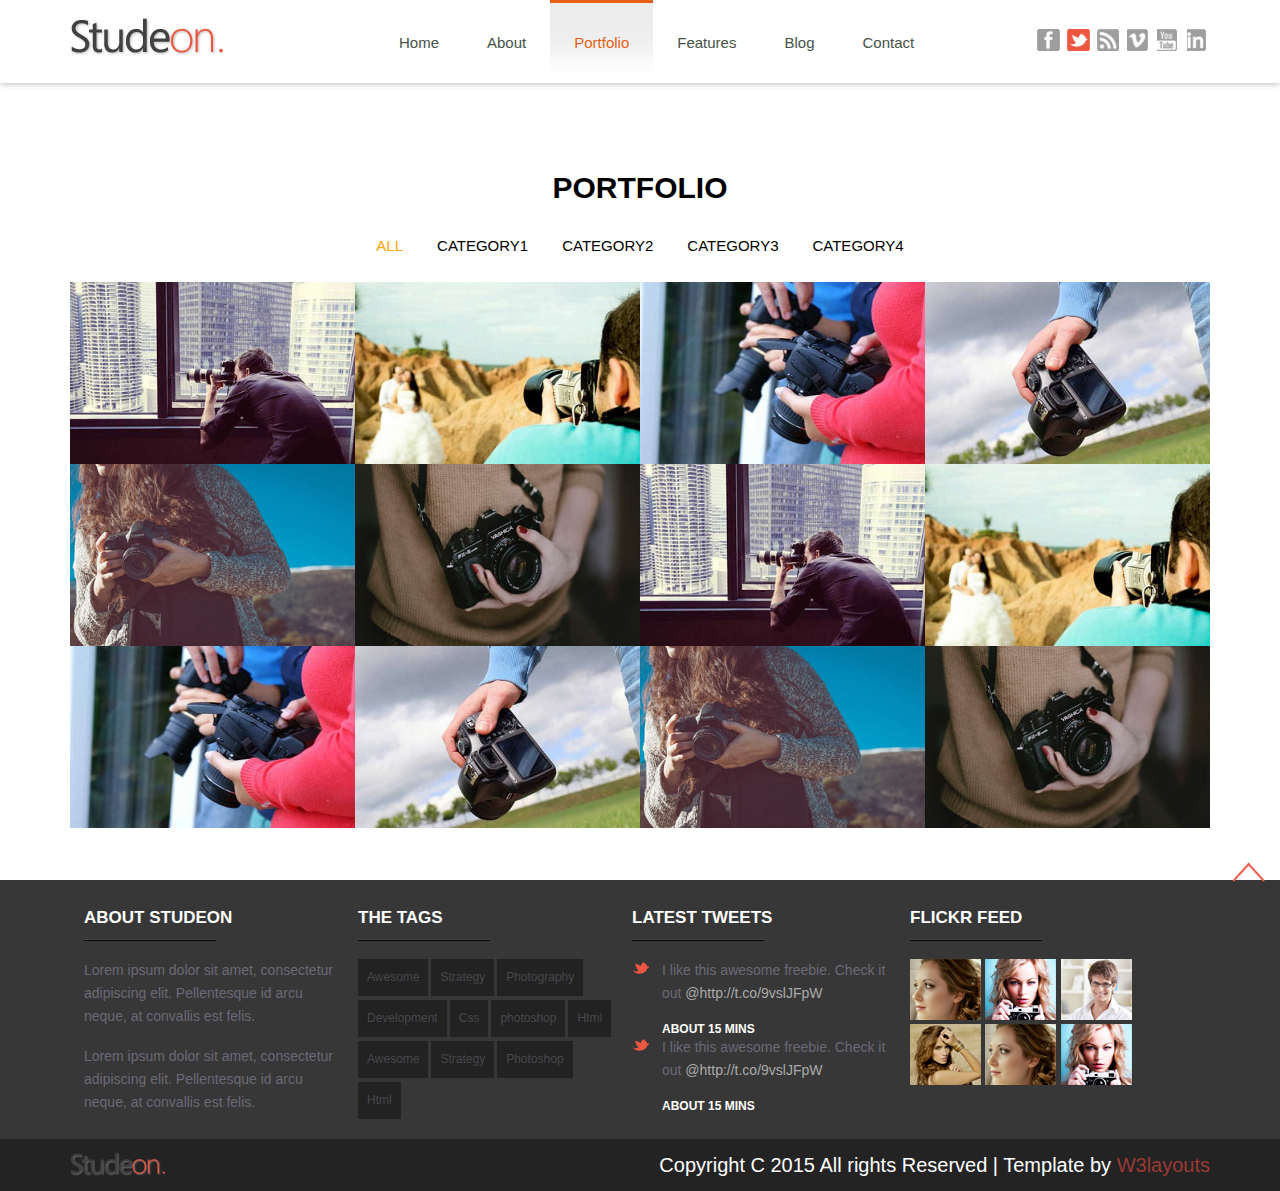
<file: portfolio.html>
<!DOCTYPE html>
<html>
	<head>
		<meta charset="UTF-8">
		<title>portfolio</title>
	    <link rel="stylesheet" href="css/style.css" type="text/css"/>
		<link rel="stylesheet" href="css/portfolio.css" type="text/css"/>
	</head>
	<body>
		<div class="header">
			<div class="inner">
			<div class="logo"><a href="#"><img src="images/logo.png"></a></div>
			<div class="nav">
				<ul>
					<li><a href="index.html">Home</a></li>
					<li><a href="#">About</a></li>
					<li><a class="active" href="portfolio.html">Portfolio</a></li>
					<li><a href="Features.html">Features</a></li>
					<li><a href="blog.html">Blog</a></li>
					<li><a href="Contact.html">Contact</a></li>					
				</ul>
			</div>
			<div class="icon">
				<a class="fb" href="#"></a>
				<a class="tw" href="#"></a>
				<a class="wifi" href="#"></a>
				<a class="v" href="#"></a>
				<a class="you	" href="#"></a>
				<a class="in" href="#"></a>
			</div>
		</div>
		</div>
        <div class="main inner">
        	<h2>PORTFOLIO</h2>
        	<ul class="norml">
        		<li><a class="active" href="#">All</a></li>
        		<li><a href="#">CATEGORY1</a></li>
        		<li><a href="#">CATEGORY2</a></li>
        		<li><a href="#">CATEGORY3</a></li>
        		<li><a href="#">CATEGORY4</a></li>       		
        	</ul>
        	<div class="pic-mark">
        	<div class="mark">
        		<img src="images/s1.jpg">
        		<a href="#">我出来了</a>
        	</div>
        	<div class="mark">
        		<img src="images/s2.jpg">
        		<a href="#">我出来了</a>
        	</div> 
        	<div class="mark">
        		<img src="images/s3.jpg"><a href="#">我出来了</a>
        	</div> 
        	<div class="mark">
        		<img src="images/s4.jpg"><a href="#">我出来了</a>
        	</div>    
        	<div class="mark">
        		<img src="images/s5.jpg"><a href="#">我出来了</a>
        	</div>    
        	<div class="mark">
        		<img src="images/s6.jpg"><a href="#">我出来了</a>
        	</div>    
        	<div class="mark">
        		<img src="images/s1.jpg"><a href="#">我出来了</a>
        	</div>   
        	<div class="mark">
        		<img src="images/s2.jpg"><a href="#">我出来了</a>
        	</div>    
        	<div class="mark">
        		<img src="images/s3.jpg"><a href="#">我出来了</a>
        	</div>    
        	<div class="mark">
        		<img src="images/s4.jpg"><a href="#">我出来了</a>
        	</div>    
        	<div class="mark">
        		<img src="images/s5.jpg"><a href="#">我出来了</a>
        	</div>    
        	<div class="mark">
        		<img src="images/s6.jpg"><a href="#">我出来了</a>
        	</div>    
        </div>
        	</div>
		<div class="footer">
		    <div class="foot-inner inner">
			      <div class="f-top">
			      	<h3>ABOUT STUDEON</h3>
			      	<p>Lorem ipsum dolor sit amet, consectetur adipiscing elit. Pellentesque id arcu neque, at convallis est felis.</p>
			      	<p>Lorem ipsum dolor sit amet, consectetur adipiscing elit. Pellentesque id arcu neque, at convallis est felis.</p>
			      </div>
			      <div class="f-top">
			      	<h3>THE TAGS</h3>
			      	<div class="tags">
			      	<a href="#">Awesome</a>
			      	</div>
			      	<div class="tags">
			      	<a href="#">Strategy</a>
			      	</div>
			      	<div class="tags">
			      	<a href="#">Photography</a>
			      	</div>
			      	<div class="tags">
			      	<a href="#">Development</a>
			      	</div>
			      	<div class="tags">
			      	<a href="#">Css</a>
			      	</div>
			      	<div class="tags">
			      	<a href="#">photoshop</a>
			      	</div>			      	
			      	<div class="tags">
			      	<a href="#">Html</a>
			      	</div>
			      	<div class="tags">
			      	<a href="#">Awesome</a>
			      	</div>
			      	<div class="tags">
			      	<a href="#">Strategy</a>
			      	</div>			      	
			      	<div class="tags">
			      	<a href="#">Photoshop</a>
			      	</div>
			      	<div class="tags">
			      	<a href="#">Html</a>
			      	</div>			      	
			      	
			      </div>
			      <div class="f-top">
			      	<h3>LATEST TWEETS</h3>
			      	    <div class="tweets">
			      	<p>I like this awesome freebie. Check it out <span>@http://t.co/9vslJFpW</span></p>
			      	<h4>ABOUT 15 MINS</h4>
			      	    </div>
			      	    <div class="tweets">
			      	<p>I like this awesome freebie. Check it out <span>@http://t.co/9vslJFpW</span></p>
			      	<h4>ABOUT 15 MINS</h4>
			      	    </div>			      				     
			      </div> 
			      	<div class="f-top last">
			      	<h3>FLICKR FEED</h3>
			      	<div class="pic-list">
			      		<a href="#"><img src="images/f1.png"></a>
			      		<a href="#"><img src="images/f2.png"></a>
			      		<a href="#"><img src="images/f3.png"></a>
			      		<a href="#"><img src="images/f4.png"></a>
			      		<a href="#"><img src="images/f1.png"></a>
			      		<a href="#"><img src="images/f2.png"></a>			      	
			      	</div>  
			      </div>
		      
			      
			</div>
	</div>
	<div class="bottom">
		 <div class="bottom inner">
			     <a href="#"><img src="images/logo.png"></a>
			   <div class="copyright">
			     <p>Copyright C 2015 All rights Reserved | Template by  <span>W3layouts</span></p>
			    </div>
			      	  	
			      	  	
		  </div>
			      </div>
	<div class="up-top"><a href="#"></a></div>	
	</body>
</html>
</file>
<file: css/style.css>
/*头部header 页尾 footer公共区域 层叠样式表*/
body,h1,h2,h3,h4,h5,h6,hr,p,blockquote,dt,dd,ul,ol,li,input,textarea,button{margin:0;padding:0}
img{border:none;}/*IE 兼容*/
ul{list-style:none;}
a,input{text-decoration:none;}
body{font-family: arial,"microsoft yahei","宋体","黑体";}
/*统一预设*/
.header{height:83px;background-color:#fff;box-shadow:0 2px 5px rgba(0,0,0,.2);z-index: 2;position:relative;}
.inner{width:1140px;margin:0 auto;}/*统一居中样式*/
.logo{padding:17px 152px 17px 0;}
.inner li,.logo{float:left;}
.inner .icon{float:right;margin-top:29px;}
.inner .icon a{float:left;display:block;margin-left:7px;width:23px;height:22px;background:url(../images/s-icons.png) no-repeat -242px -7px;}
.inner .icon .tw{background-position:-268px -7px;}
.inner .icon .wifi{background-position:-294px -7px;}
.inner .icon .v{background-position:-320px -7px;}
.inner .icon .you{background-position:-346px -7px;}
.inner .icon .in{background-position:-372px -7px;}
.inner .icon .fb:hover{background-position:-242px -46px;}
.inner .icon .tw:hover{background-position:-268px -46px;}
.inner .icon .wifi:hover{background-position:-294px -46px;}
.inner .icon .v:hover{background-position:-320px -46px;}
.inner .icon .you:hover{background-position:-346px -46px;}
.inner .icon .in:hover{background-position:-372px -46px;}
.nav a{padding:0 24px;display:block;color:#465248;font-size:15px;line-height:80px;height:80px;border-top:3px solid transparent;}
.nav .active{background:url(../images/nav_bg_03.jpg) repeat-x;font-size:15px;color:#e55f16;border-top: 3px solid #E55F16;}
.nav a:hover{background:url(../images/nav_bg_03.jpg) repeat-x;font-size:15px;color:#e55f16;border-top: 3px solid #E55F16;}
.footer{background-color:#373737;height:259px;}
.f-top{width:260px;padding:14px 0 0 14px;float:left;}
.f-top h3{font-size:17px;color:#fff;line-height:47px;height:47px;background-image:url(../images/foot-bg_03.jpg);background-repeat:no-repeat;background-position:left bottom;margin-bottom: 18px;}
.f-top p{line-height:23px;font-size:14px;padding-bottom:17px;color:#6b6976;}
.tags{background-color:#222;padding:0 9px;;margin:0 3px 4px 0;float:left;}
.tags a{line-height:37px;color:#48474c;font-size:12px;}
.tweets p{padding-left:30px;background-image:url(../images/tw.png);background-repeat:no-repeat;}
.tweets span{color:#aaa;}
.tweets h4{color:#fff;font-size:12px;padding-left:30px;}
.footer .last{width:280px;float:right;padding:14px 20px 0 10px;}
.pic-list{margin:0 3px 3px 0;float:left;}
.bottom{background-color:#232323;height:52px;}
.bottom-inner{height:52px;}
.bottom img{width:95px;float:left;padding:13px 0;}
.bottom p{float:right;font-size:20px;height:52px;line-height:52px;color:#fff;}
.bottom span{color:#9b3a34;font-size:20px;height:52px;line-height:52px;}
.up-top a{background-image:url(../images/move-top.png);background-repeat:no-repeat;position:fixed;right:0;bottom:0;height:25px;width:38px;padding:0 13px 13px 0;}
</file>
<file: css/index.css>
.banner{height:520px;background-image:url(../images/bg.jpg);background-repeat:no-repeat;}
.l-text{padding:28px 0 17px 0;color:#fff;font-size:20px;margin-top:27px;}
.banner .inner p{background-color:#ed5844;font-size:50px;width:315px;line-height:83px;height:83px;margin:0px 0 1px 15px;padding:16px 9px;}
.banner .inner .text-1{width:265px;height:84px;}
.pic-computer{float:right;padding:71px 14px 67px 160px;}
.banner .l-text,.pic-computer{float:left;}
.squrel a{width:49px;height:25px;background-color:#fff;border:1px solid #fff;margin:46px 4px 95px 15px;float:left;}
.squrel .active{border:1px solid #fff;margin:46px 4px 95px 15px;background-color:#ed5844;}
.squrel a:hover{border:1px solid #fff;margin:46px 4px 95px 15px;background-color:#ed5844;}
.main{height:2125px;}
.m-top{height:346px;border-bottom: 3px double #ddd;padding:70px 0;}
.mtop-box{background:url(../images/ser-bg.png) no-repeat;width:360px;height:128px;float:left;margin:0 20px 20px 0;}
.mtop-left{width:67px;height:123px;background-color:#ed5844;float:left;}
.mtop-right{float:left;margin-left:24px;}
.mtop-right h4{line-height:26px;padding-top:11px;}
.mtop-right p{font-size:14px;width:260px;height:60px;line-height:20px;color:#9c9c9c;}
.huojian{background-image: url(../images/s-icons.png);background-repeat:no-repeat;background-position:18px 43px;}
.feiji{background-image: url(../images/s-icons.png);background-repeat:no-repeat;background-position:-66px 43px;}
.fangkuai{background-image: url(../images/s-icons.png);background-repeat:no-repeat;background-position:-144px 43px;}
.jiantou{background-image: url(../images/s-icons.png);background-repeat:no-repeat;background-position:22px -74px;}
.xiazai{background-image: url(../images/s-icons.png);background-repeat:no-repeat;background-position:-64px -69px;}
.yunduo{background-image: url(../images/s-icons.png);background-repeat:no-repeat;background-position:-142px -69px;}
.m-mid-top-left{border-left:5px solid #ed5746;float:left;}
.m-mid-top{margin:56px 0;height:130px;background-color:#eee;border:1px solid #ddd;}
.m-mid-top p{font-size:14px;line-height:12px;color:#9d9d9d;padding:0 0 46px 30px;}
.m-mid-top h3{font-size:16px;line-height:12px;color:#313131;padding:44px 30px 18px 30px;}
.m-mid-btn{width:156px;height:57px;border-radius: 4px;box-shadow:0 0 10px rgba(0,0,0,.5) inset;background-color:#ed5844;float:right;text-align:center;
            margin:39px 44px 34px 0;background-image:url(../images/windows.png);background-repeat:no-repeat;background-position:10px 13px;}
.m-mid-btn p{padding:22px 0;color:#fff;font-size:16px;}
.m-mid-bot{border-top:3px double #ddd;border-bottom:3px double #ddd;height:575px;position:relative;}
.m-mid-bot h4{background-color:#fff;position:absolute;left:0;top:-10px;}
.m-mid-bot .box{width:275px;height:470px;background-color:#eee;margin-top:49px;padding-top:14px;float:left;margin-right:12px;}
.m-mid-bot .box h3{color:#1b222c;font-size:16px;margin:17px 0 11px 15px;}
.m-mid-bot .box p{color:#bebebe;font-size:12px;border-top:1px solid #ddd;line-height:23px;margin:7px 40px 20px 9px;}
.photo{background-image:url(../images/p1.jpg);background-repeat:no-repeat;width:248px;height:296px;margin:0 14px 3px 14px;background-size: 248px;position:relative;}
.left-pic{width:93px;height:27px;padding:0 20px;background-color:#ed5844;color:#fff;font-size:12px;line-height:27px;position:absolute;left:0;bottom:0;float:left;}
.right-pic{position:absolute;right:0;bottom:0;}
.right-pic .pic-1{width:27px;height:27px;background-color:#ed5844;margin-left:3px;float:left;background-image: url(../images/s-icons.png);background-repeat:no-repeat;background-position:-243px -84px;}
.right-pic .pic-2{width:27px;height:27px;background-color:#ed5844;margin-left:3px;float:left;background-image: url(../images/s-icons.png);background-position:-273px -84px;}
.m-mid-bot .box.last{margin-right:0;}
.tupian2{background-image:url(../images/p2.jpg);}
.tupian3{background-image:url(../images/p3.jpg);}
.tupian4{background-image:url(../images/p4.jpg);}
.main .m-bot-bot{height:132px;background-color:#eee;margin-top:56px;margin-bottom:56px;border:1px solid #eee;background-image:url(../images/fangkuai-bg_03.jpg);background-repeat: no-repeat;background-position:right 0 bottom 0;}
.main .m-bot-bot p{font-size:14px;line-height:12px;color:#9d9d9d;padding:0 0 46px 30px;}
.main .m-bot-bot h3{font-size:16px;line-height:12px;color:#313131;padding:44px 30px 18px 30px;}
.m-bot-border{border-left:5px solid #ed5746;}
.m-bot-left{border-top:3px double #ddd;padding-top:42px;position:relative;}
.m-bot-left h4{background-color:#fff;position:absolute;left:0;top:-10px;}
.m-bot-left-box{background:url(../images/b1.jpg) no-repeat;width:340px;height:255px;position:relative;float:left;margin-right: 40px;}
.left-box-pic{width:340px;height:255px;}
.right-2box{position:absolute;right:0;bottom:0;}
.rbox-1{width:42px;height:41px;background-color:#fff;background-image:url(../images/s-icons.png);background-repeat:no-repeat;background-position:-240px -168px;float:left;}
.rbox-2{width:42px;height:41px;background-color:#ed5844;background-image:url(../images/s-icons.png);background-repeat:no-repeat;float:left;background-position:-288px -123px;margin-left:3px;}
.m-bot-left-box h3{font-size:15px;color:#1e2430;height:46px;line-height:46px;border-bottom: 1px solid #ccc;}
.m-bot-left-box p{font-size:15px;color:#b2b2b2;line-height:23px;margin-top:10px;padding-bottom:10px;border-bottom: 1px solid #ccc;}
.m-bot-left-box a{padding-left:7px;color:#0d0d0d;font-size:15px;line-height:82px;background: url(../images/black-bg_03.jpg) no-repeat;background-position:right 0 bottom 0;padding-right:20px;}
.m-bot-right{position:relative;width:366px;height:422px;float:left;}
.top-text img{width:87px;float:left;margin-right:15px;}
.top-text h4{background-color:#fff;position:absolute;left:-9px;top:-52px;}
.top-text h3{font-size:16px;color:#313131;line-height:24px;}
.wenben{width:349px;height:109px;}
.top-text span{height:33px;line-height:33px;font-size:15px;color:#0f0f0f;}
.top-text a{color:#f45842;line-height:16px;height:16px;}
.top-text p{line-height:20px;font-size:13px;color:#9e9e9e;font-style: italic;text-indent: 2em;background-image:url(../images/quotes.png);background-repeat: no-repeat;}
</file>
<file: css/blog.css>
.main{height:1980px;}
.main-left{margin-left:17px;float:left;width:843px;}

.ml-top{height:740px;}
.ml-top h4{color:#010101;font-size:20px;line-height:22px;height:22px;margin-top:42px;}
.ml-top p{color:#9b9b9b;font-size:9px;line-height:45px;height:45px;}
.ml-top span{color:#eb5d49;}
.photo-box{width:813px;height:417px;border:6px solid #ed5844;background-image:url(../images/b2.jpg);background-size:850px 436px;position:relative;background-repeat:no-repeat;}
.pb-1{width:42px;height:41px;background-color:#fff;position:absolute;right:47px;bottom:0;margin-left:3px;background-image:url(../images/s-icons.png);background-repeat:no-repeat;background-position:-242px -122px;}
.pb-2{width:42px;height:41px;background-color:#ed5844;position:absolute;right:0;bottom:0;margin-left:3px;background-image:url(../images/s-icons.png);background-repeat:no-repeat;background-position:-287px -122px;}
.ml-top h3{color:#ee5742;line-height:36px;font-size:17px;font-weight: normal;}
.ml-top span{color:#788083;}
.ml-top p{font-size:10px;color:#ababab;line-height:23px;padding-top:16px;}
.ml-mid{height:560px;}
.ml-mid h4{color:#292728;height:47px;line-height:47px;font-size:19px;margin-top:6px;}
.ml-mid p{line-height:24px;height:24px;color:#494949;font-size:12px;}
.ml-mid .text{width:791px;height:38px;background-color:#eee;margin-bottom:16px;display:inline-block;padding:0 17px;}
.ml-mid .textarea{width:829px;height:150px;background-color:#eee;display:block;margin-bottom:16px}
.ml-mid .submit{width:145px;height:51px;background-color:#ed5844;border-radius:6px;box-shadow: 0 0 7px rgba(0,0,0,.3) inset;color:#fff;font-size:18px;line-height:51px;}
.main-left .ml-bot{width:839px;height:583px;}
.ml-bot>h4{font-size:18px;color:#272729;line-height:61px;height:61px;}
.main-left .text-box{width:823px;height:199px;border:1px solid #d4d4d4;background-image:url(../images/avatar.jpg);background-repeat:no-repeat;background-position:left 17px top 17px;float:left;background-size: 158px 158px;position:relative;margin-bottom:40px;}
.text-box>h4{color:#4e4e4c;font-size:16px;line-height:16px;height:16px;margin:17px 0 0 220px;}
.main-left .ml-bot p{color:#989898;font-size:15px;line-height:23px;margin:0 23px 0 220px;}
.main-left .ml-bot span{font-size:10px;line-height:23px;color:#c7c7c7;margin:20px 0 31px 220px;}
.ml-bot .relay{color:#fff;font-size:18px;background-color:#ed5844;height:43px;width:99px;line-height:43px;box-shadow: 0 0 5px rgba(0,0,0,.3) inset;border-radius:4px;position:absolute;left:630px;top:137px;}
.main-right{float:left;width:280px;position:relative;}
.main-right h4{padding:42px 0 28px 0;color:#020018;font-size:17px;height:12px;}
.search{background-color:#fff;border:1px solid #dbdbdb;color:#9ea09f;font-size:9px;line-height:42px;height:42px;padding:0 18px;width:254px;}
.main-right .submit{background-image:url(../images/search.png);background-repeat:no-repeat;float:right;height:20px;width:20px;background-color:#fff;position:absolute;right:2px;top:93px;margin-bottom:9px;}
.main-right dt{font-size:17px;color:#010103;line-height:56px;height:56px;font-weight: bold;}
.main-right dt a{color:#010103;}
.main-right dd{font-size:13px;color:#9b999c;line-height:23px;padding-left:26px;background-image:url(../images/b_arrow.png);background-repeat:no-repeat;background-position: left center;}
.main-right dd a{color:#9b999c;}

.fp-list img{height:73px;}
</file>
<file: css/Contact.css>
.main{text-align:center;}
.main h4{margin-top:57px;line-height:96px;height:96px;color:#020202;font-size:30px;}
.main p{font-size:13px;line-height:23px;color:#9d9d9d;text-transform:capitalize;padding:0 110px 31px;}
input{width:333px;height:47px;border:1px solid #ddd;border-radius: 4px;background-color:#ddd;color:#a9a9a9;font-size:10px;line-height:47px;padding:0 17px;margin-bottom:24px;}
.textarea{width:1081px;height:248px;border: 1px solid #dcdbe0;}
.submit{width:225px;height:57px;background-color:#ed5844;box-shadow:0 0 7px rgba(0,0,0,.5) inset;color:#fff;font-size:18px;line-height:57px;}
</file>
<file: css/Features.css>
.m-top{height:256px;}
.mtop-box{background:url(../images/ser-bg.png) no-repeat;width:360px;height:128px;float:left;margin:0 20px 20px 0;}
.mtop-left{width:67px;height:123px;background-color:#ed5844;float:left;}
.mtop-right{float:left;margin-left:24px;}
.mtop-right h4{line-height:26px;padding-top:11px;}
.mtop-right p{font-size:14px;width:260px;height:60px;line-height:20px;color:#9c9c9c;}
.huojian{background-image: url(../images/s-icons.png);background-repeat:no-repeat;background-position:18px 43px;}
.feiji{background-image: url(../images/s-icons.png);background-repeat:no-repeat;background-position:-66px 43px;}
.fangkuai{background-image: url(../images/s-icons.png);background-repeat:no-repeat;background-position:-144px 43px;}
.jiantou{background-image: url(../images/s-icons.png);background-repeat:no-repeat;background-position:22px -74px;}
.xiazai{background-image: url(../images/s-icons.png);background-repeat:no-repeat;background-position:-64px -69px;}
.yunduo{background-image: url(../images/s-icons.png);background-repeat:no-repeat;background-position:-142px -69px;}
.fm-top>h4{color:#313439;font-size:26px;line-height:146px;height:146px;padding-top:25px;text-align:center;}
.fm-bot>h4{color:#323139;font-size:24px;line-height:86px;font-weight: bold;text-align:center;}
.fm-bot-pic{text-align:center;height:565px;}
.eye{width:380px;height:230px;float:left;}
.bg-pic{width:102px;height:101px;background-image:url(../images/img-sprite.png);background-repeat:no-repeat;background-position:0 0;margin:0 140px;}
.eye h5{color:#4b4b4b;font-size:17px;line-height:37px;height:37px;font-weight: bold;padding-top:3px;}
.eye p{color:#4e4e4e;font-size:12px;line-height:23px;height:23px;padding:0 24px 47px 12px;}
.eye img{width:280px;text-align:center;}
.paper{background-position:-200px 0}
.circle{background-position:-98px 0;}
.flag{background-position:-299px 0;}
.finger{background-position:-400px 0;}
</file>
<file: css/portfolio.css>
.main {
	text-align: center;
	height: 797px;
}

.main h2 {
	padding-top: 80px;/**/
	color: black;
	line-height: 50px;
	font-size: 30px;
	font-weight: bold;
}

.main ul {
	display: inline-block;
}

.norml li a {
	line-height: 65px;
	color: black;
	font-size: 15px;
	padding: 0 17px;
	text-transform: uppercase;
}

.norml li a:hover {
	line-height: 65px;
	color: orange;
	font-size: 15px;
	padding: 0 17px;
}

.norml li .active {
	line-height: 65px;
	color: orange;
	font-size: 15px;
	padding: 0 17px;
}

.mark {
	width: 285px;
	height: 182px;
	position: relative;
	float: left;
}

.mark img {
	width: 100%;
	height: 100%;
}

.mark a {
	width: 100%;
	height: 100%;
	background: rgba(0, 0, 0, .2);
	position: absolute;
	top: 0;
	left: 0;
	line-height: 182px;
	color: #fff;
	font-size: 30px;
	display: none;
}

.mark:hover a {
	display: block;
}
</file>
